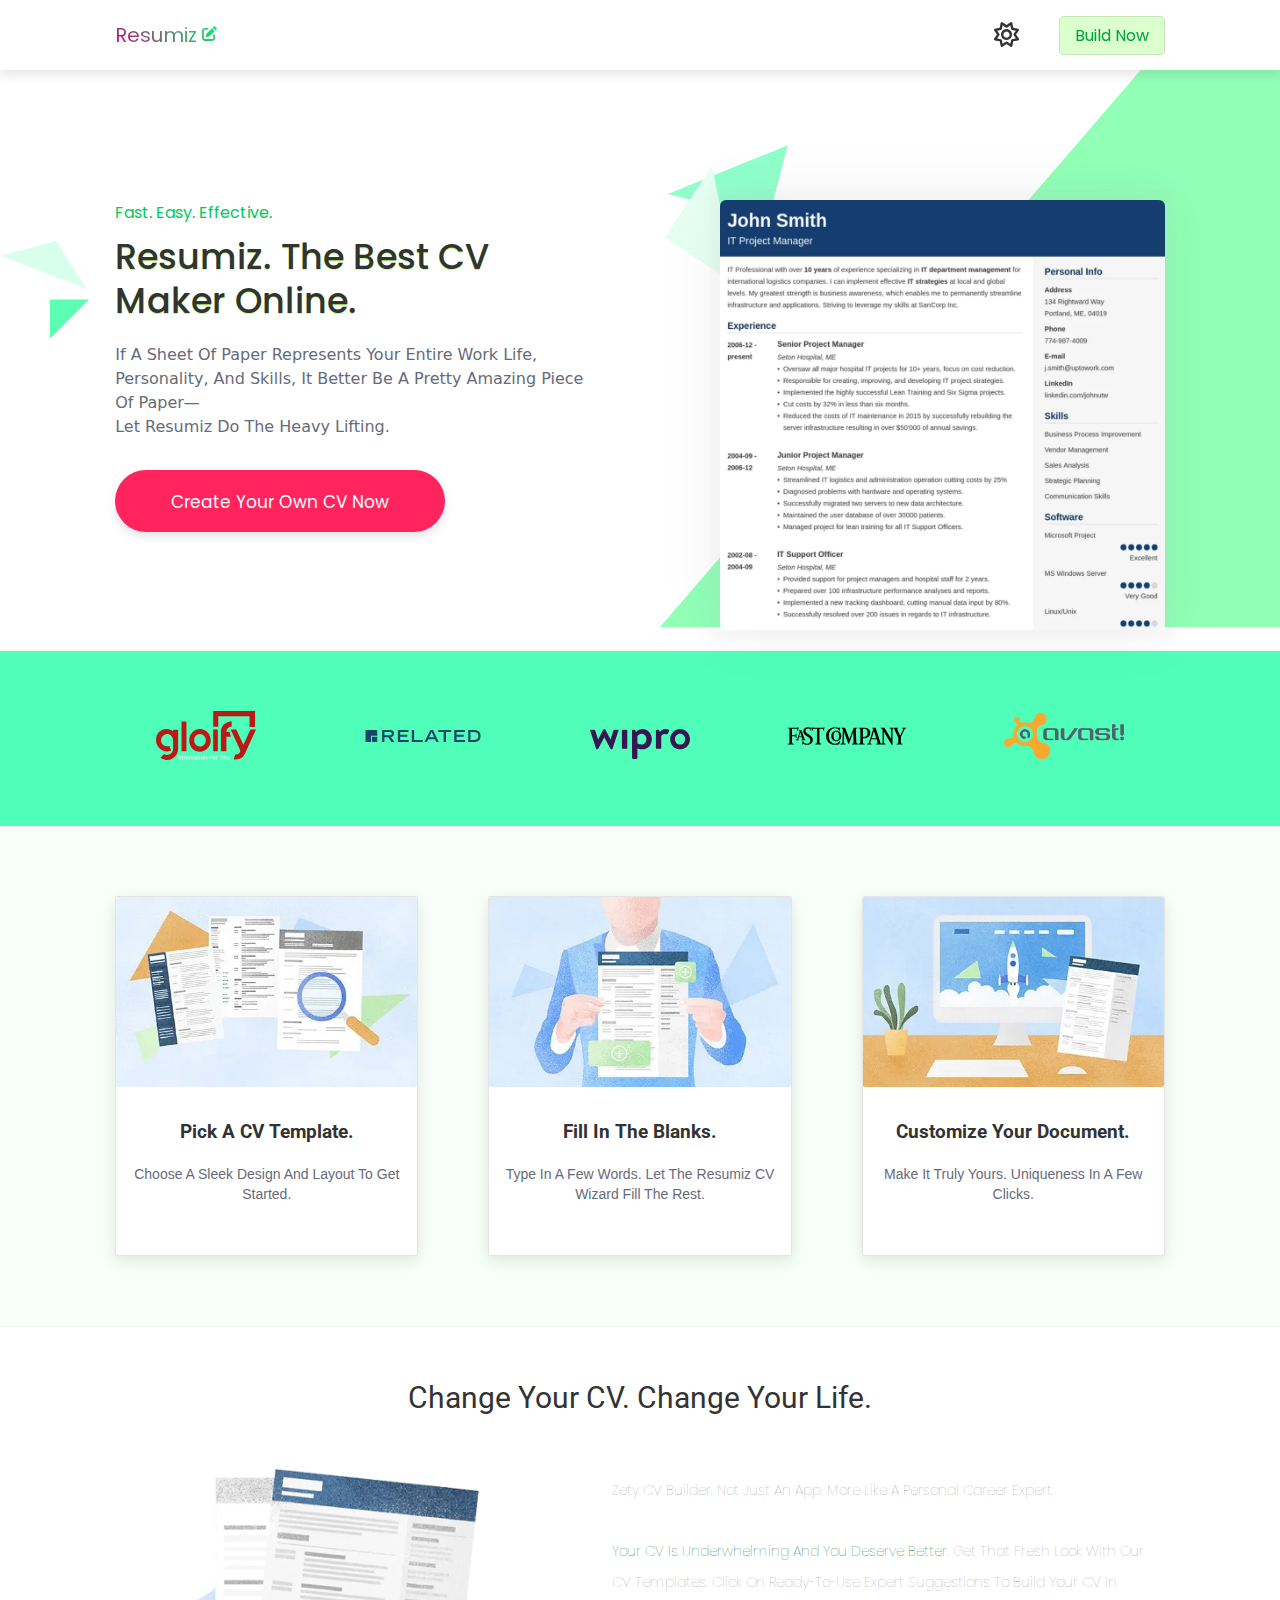
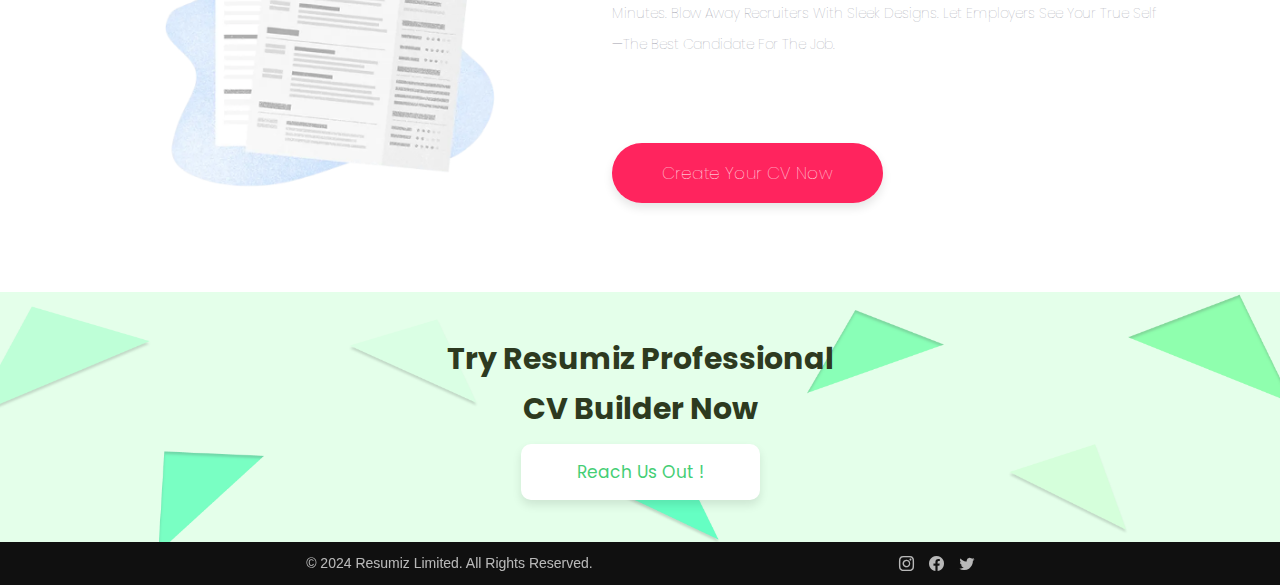
<file: index.html>
<!DOCTYPE html>
<html lang="en">

<head>
  <meta charset="UTF-8">
  <meta http-equiv="X-UA-Compatible" content="IE=edge">
  <meta name="viewport" content="width=device-width, initial-scale=1.0">
  <link rel="icon" href="img/resumiz.jpg">
  <title>Resumiz ~ Resume Builder </title>
  <link rel="stylesheet" href="https://cdn.jsdelivr.net/npm/bootstrap-icons@1.10.2/font/bootstrap-icons.css">
  <link rel="stylesheet" href="https://cdnjs.cloudflare.com/ajax/libs/font-awesome/6.2.1/css/all.min.css">
  <link rel="stylesheet" href="css/style.css">
  <link href="https://fonts.googleapis.com/css?family=Roboto:300,400,500,700,900&display=swap" rel="stylesheet" />


</head>

<body>

  <header>

    <a href="#" class="logo">Resumiz <i class="fa-solid fa-pen-to-square fa-2xs"></i> </a>
    <div class="left_head">
      <div class="icons">
        <i class="fa-regular fa-sun" id="icon"></i>
        <!-- <i id="bar" class="fa-solid fa-bars"></i> -->
        <div class="hamburger">
          <span class="bar"></span>
          <span class="bar"></span>
          <span class="bar"></span>
        </div>
      </div>
      <div class="navbar">
        <a href="#" class="btn">Build Now</a>
      </div>

    </div>

  </header>
  <section class="intro">
    <div class="left_intro">
      <div class="sml_clr_heading">Fast. Easy. Effective.</div>
      <div class="lrg_heading">Resumiz. The Best CV Maker Online.</div>
      <div class="sml_heading">If a sheet of paper represents your entire work life, personality, and skills, it better
        be a pretty amazing piece of paper—<br>
        Let Resumiz do the heavy lifting.</div>
      <a href="#" class="intro_btn">Create Your Own CV Now</a>
    </div>
    <div class="right_intro">
      <span class="half_triangle"></span>
      <div class="img">
        <img src="img/banner-resume.webp" alt="">
      </div>
    </div>
  </section>
  <section class="companies">
    <div class="comp_img">
      <img src="img/gloify.svg" alt="">
    </div>
    <div class="comp_img">
      <img src="img/The_Related.svg" alt="">
    </div>
    <div class="comp_img">
      <img src="img/wipro.svg" alt="">
    </div>
    <div class="comp_img">
      <img src="img/fast-company.svg" alt="">
    </div>
    <div class="comp_img">
      <img src="img/Avast_Software_logo.svg.png" alt="">
    </div>
  </section>
  <section class="facility">
    <div class="inner_facility">
      <div class="facility_img">
        <img src="img/pick-a-resume-template.webp" alt="">
      </div>
      <h3 class="sub_heading">Pick a CV template.</h3>
      <p class="text">Choose a sleek design and layout to get started.</p>
    </div>
    <div class="inner_facility">
      <div class="facility_img">
        <img src="img/make-it-yours.webp" alt="">
      </div>
      <h3 class="sub_heading">Fill in the blanks.</h3>
      <p class="text">Type in a few words. Let the Resumiz CV wizard fill the rest.</p>
    </div>
    <div class="inner_facility">
      <div class="facility_img">
        <img src="img/publish-your-resume.webp" alt="">
      </div>
      <h3 class="sub_heading">Customize your document.</h3>
      <p class="text">Make it truly yours. Uniqueness in a few clicks.</p>
    </div>
  </section>
  <section class="mid_content">
    <h2 class="mid_heading">Change Your CV. Change your life.</h2>
    <div class="inner_mid_cont">
      <div class="mid_img">
        <img src="img/check-cv.webp" alt="">
      </div>
      <div class="note">
        <p class="text">Zety CV builder. Not just an app. More like a personal career expert.<br><br>
          <span>Your CV is underwhelming and you deserve better</span>. Get that fresh look with our CV templates. Click on
          ready-to-use expert suggestions to build your CV in minutes. Blow away recruiters with sleek designs. Let
          employers see your true self—the best candidate for the job.</p>
        <a class="mid_btn" href="#">Create Your CV Now</a>
      </div>
    </div>
  </section>
  <section class="triangle_bg">
    <h1>Try Resumiz professional <br>CV Builder now</h1>
    <a href="#" class="create_btn">Reach us out !</a>
  </section>
  <footer class="footer">
    <p>© 2024 Resumiz Limited. All Rights Reserved.</p>
    <div class="footer_icons">
      <i class="bi bi-instagram"></i>
      <i class="bi bi-facebook"></i>
      <i class="bi bi-twitter"></i>
    </div>
  </footer>
  <script src="js/script.js"></script>
</body>

</html>
</file>
<file: css/style.css>
@import url('https://fonts.googleapis.com/css2?family=Poppins:wght@600&family=Roboto:wght@300&display=swap');


:root {
  --body_color: #fff;
  --header_color: #fff;
  --logo_color: linear-gradient(45deg, #c80082, #00ff6e);
  --icon_color: #333;
  --bar_color: #333;
  --sml_heading_clr: #676b78;
  --lrg_heading_clr: #333;
  --traingle1_clr: rgba(215, 255, 236, 1);
  --traingle2_clr: rgba(91, 255, 178, 1);
  --triangle_display: block;
  --border_bottom: 0.1rem solid rgba(35, 49, 67, .05);
  --lrg_heading_txt_shdw: 0 0.1rem 0.1rem #b9ff72;
  --facility_bg_color: #f7fff8;
  --facility_inner_bg_clr: #fff;
  --border_clr: 0.1rem solid rgba(0, 0, 0, 0.1);
  --mid_sml_heading_clr: #9da0ab;
  --text_green: #007246;
}

.dark_theme {
  --body_color: #0a0b0b;
  --header_color: #242424;
  --logo_color: linear-gradient(45deg, #00eaff, #00ff6e);
  --icon_color: #fff;
  --bar_color: #ffedd4;
  --sml_heading_clr: #fff;
  --lrg_heading_clr: #fff;
  --traingle1_clr: rgb(0 255 134 / 35%);
  --traingle2_clr: rgb(0 154 117 / 44%);
  --triangle_display: none;
  --border_bottom: 0.1rem solid rgba(94, 102, 112, 0.631);
  --lrg_heading_txt_shdw: 0 0.1rem 0.1rem #b9ff72;
  --facility_bg_color: #141517;
  --facility_inner_bg_clr: #27282c;
  --border_clr: 0.1rem solid rgba(255, 255, 255, 0.1);
  --mid_sml_heading_clr: #fff;
  --text_green: #1fd47a;
}

* {
  margin: 0;
  padding: 0;
  text-decoration: none;
  list-style: none;
  text-transform: capitalize;
  outline: none;
  font-family: 'Poppins';
  box-sizing: border-box;
  transition: all 0.2s ease;
  -webkit-font-smoothing: antialiased;
  -moz-osx-font-smoothing: grayscale;
}

html {
  font-size: 62.5%;
  overflow-x: hidden;
  scroll-behavior: smooth;
  scroll-padding-top: 6rem;
}

body {
  background: var(--body_color);
  min-height: 100vh;
  width: 100%;
}

section {
  padding: 2rem 9%;
}

header {
  position: fixed;
  top: 0;
  right: 0;
  left: 0;
  display: flex;
  justify-content: space-between;
  width: 100%;
  padding: 2rem 9%;
  align-items: center;
  z-index: 100;
  box-shadow: 0 .5rem 1rem rgba(0, 0, 0, 0.1);
  background: var(--header_color);
}

header .logo {
  font-size: 2rem;
  background-color: red;
  position: relative;

  /* Create the gradient. */
  background-image: var(--logo_color);

  /* Set the background size and repeat properties. */
  background-size: 100%;
  background-repeat: repeat;
  background-clip: text;
  /* Use the text as a mask for the background. */
  /* This will show the gradient as a text color rather than element bg. */
  -webkit-background-clip: text;
  -webkit-text-fill-color: transparent;
  -moz-background-clip: text;
  -moz-text-fill-color: transparent;
}

header .logo>i {
  font-size: 1.5rem;
  pointer-events: none;
  user-select: none;
}

.navbar .btn {
  font-size: 1.6rem;
  color: rgb(0, 162, 62);
  background: #dcffce;
  padding: 0.7rem 1.5rem;
  border: 0.1rem solid rgba(0, 0, 0, 0.1);
  border-radius: 0.5rem;
}

.navbar .btn:hover {
  color: #fff;
  background: #0eb858;
  box-shadow: 0 0.5rem 1.5rem rgba(0, 0, 0, 0.1);
}

header .left_head {
  display: flex;
  align-items: center;
  column-gap: 4rem;
}

.left_head .icons {
  display: flex;
  align-items: center;
  gap: 2rem;
}

.icons>i:first-child:not(.fa-moon) {
  font-size: 2.5rem;
  cursor: pointer;
  color: #333;
}

.fa-moon {
  font-size: 2.7rem;
  color: #c3ffc9;
}

.hamburger {
  display: none;
  cursor: pointer;
}

.hamburger .bar {
  display: block;
  width: 2.5rem;
  height: 3px;
  background: var(--bar_color);
  margin: 5px auto;
  transition: 0.3s ease-in-out;
  border-radius: 0.5rem;
  outline: none;
}


.icons>i:hover {
  scale: 1.1;
}

.intro {
  padding-top: 20rem;
  display: flex;
  justify-content: space-between;
  border-bottom: var(--border_bottom);
}

.intro .left_intro {
  width: 50%;
  position: relative;
}

.intro .left_intro::after {
  content: '';
  position: absolute;
  left: -320px;
  top: -40px;
  border-color: transparent transparent var(--traingle1_clr);
  border-width: 0px 458px 339px 458px;
  transform: scale(0.1) translate(2182px, 644px) rotate(0.3656rad);
  transform-origin: 0 0;
  border-style: solid;
}

.intro .left_intro::before {
  content: '';
  position: absolute;
  top: 0px;
  left: -290px;
  border-color: transparent transparent var(--traingle2_clr);
  border-width: 0px 276px 276px 276px;
  transform: scale(0.1) translate(2054px, 1191px) rotate(-0.7854rad);
  transform-origin: 0 0;
  border-style: solid;
}

.left_intro .sml_clr_heading {
  font-size: 1.6rem;
  color: #00ca58;
  margin-bottom: 1rem;
}

.left_intro .lrg_heading {
  font-size: 3.5rem;
  line-height: 1.25;
  color: var(--lrg_heading_clr);
  font-weight: 500;
  max-width: 40rem;
  text-shadow: var(--lrg_heading_txt_shdw);
}

.intro .right_intro {
  max-width: 50%;
  position: relative;
}

.intro .right_intro .half_triangle {
  position: absolute;
  bottom: 3px;
  right: -125px;
  width: 100%;
  border-bottom: 73rem solid #91ffb6;
  border-left: 63rem solid transparent;
  z-index: -1;
}

.intro .right_intro::after {
  content: '';
  position: absolute;
  left: -250px;
  top: -90px;
  border-color: transparent transparent rgba(145, 255, 204, 1);
  border-width: 0px 830px 621px 465px;
  transform: scale(0.1) translate(3412px, 927px) rotate(2.7557rad);
  transform-origin: 0 0;
  border-style: solid;
  z-index: -2;
}

.intro .right_intro::before {
  content: '';
  position: absolute;
  left: -240px;
  top: -50px;
  border-color: transparent transparent rgba(230, 255, 243, 1);
  border-width: 0px 605px 605px 605px;
  transform: scale(0.1) translate(1969px, 1467px) rotate(4.5111rad);
  transform-origin: 0 0;
  border-style: solid;
  z-index: -1;
}

.intro .sml_heading {
  font-family: system-ui, -apple-system, BlinkMacSystemFont, 'Segoe UI', Roboto, Oxygen, Ubuntu, Cantarell, 'Open Sans', 'Helvetica Neue', sans-serif;
  color: var(--sml_heading_clr);
  font-size: 1.6rem;
  font-weight: lighter;
  max-width: 47rem;
  line-height: 2.4rem;
  margin: 2rem 0 5rem 0;
}

.intro .intro_btn {
  font-size: 1.7rem;
  padding: 2rem 5.6rem 1.8rem;
  background: #ff245e;
  border-color: #d6003d;
  color: #fff;
  border-radius: 5rem;
  box-shadow: 0 0.5rem 1rem rgba(0, 0, 0, 0.1);
}

.intro .intro_btn:hover {
  box-shadow: none;
  opacity: 0.85;
}

.intro .img {
  width: 44.5rem;
  height: 43rem;
  box-shadow: 0 0 0.7rem 1.1rem hsl(0deg 0% 77% / 8%);
  filter: drop-shadow(0px 0px 28px rgba(0, 0, 0, 0.06));
}

.intro .img img {
  width: 100%;
  height: 100%;
  border-radius: 0.6rem;
  cursor: pointer;
}

.companies {
  display: flex;
  flex-flow: row wrap;
  column-gap: 1rem;
  justify-content: space-around;
  align-items: center;
  background-color: #4fffb9;
}

.companies .comp_img {
  width: 10rem;
}

.companies .comp_img:nth-child(2) {
  width: 15rem;
}

.companies .comp_img:nth-child(3) {
  height: 7rem;
}

.companies .comp_img:nth-child(4) {
  width: 13rem;
}

.companies .comp_img:nth-child(5) {
  width: 12rem;
}

.comp_img img {
  width: 100%;
}

.facility {
  padding-top: 7rem;
  padding-bottom: 7rem;
  display: flex;
  flex-wrap: nowrap;
  justify-items: space-between;
  column-gap: 7rem;
  border-bottom: var(--border_bottom);
  margin: auto;
  background: var(--facility_bg_color);
}

.facility .inner_facility {
  max-width: 33.2rem;
  text-align: center;
  flex: 1 1 33.2rem;
  box-shadow: 0 0.5rem 1.5rem rgba(0, 0, 0, 0.1);
  padding-bottom: 5rem;
  border-radius: 0.2rem;
  border: var(--border_clr);
  background: var(--facility_inner_bg_clr);
}

.facility .inner_facility .sub_heading {
  font-family: 'Roboto', sans-serif;
  font-size: 1.9rem;
  margin: 2.8rem 0 2.2rem;
  color: var(--bar_color);
}

.facility .inner_facility .text {
  padding: 0 1.5rem;
  font-size: 1.4rem;
  /* font-family:system-ui, -apple-system, BlinkMacSystemFont, 'Segoe UI', Roboto, Oxygen, Ubuntu, Cantarell, 'Open Sans', 'Helvetica Neue', sans-serif; */
  font-family: HK Grotesk, sans-serif;
  font-weight: lighter;
  line-height: 1.4;
  color: var(--sml_heading_clr);
}

.facility img {
  width: 100%;
  border-radius: 0.2rem;
}

.mid_content {
  text-align: center;
  margin: 3rem 0;
}

.mid_content .mid_heading {
  font-family: 'Roboto', sans-serif;
  font-size: 3rem;
  font-weight: 400;
  color: var(--bar_color);
  line-height: 1.4;
}

.mid_content .inner_mid_cont {
  display: flex;
  align-items: center;
  margin: 5rem 0;
  justify-content: space-between;
}

.mid_content .inner_mid_cont .mid_img {
  max-width: 33rem;
  margin-left: 5rem;
  margin-right: 10rem;
}

.mid_content .inner_mid_cont .mid_img img {
  width: 100%;
}

.mid_content .inner_mid_cont .note {
  width: 55.3rem;
  font-size: 1.4rem;
  font-family: system-ui, -apple-system, BlinkMacSystemFont, 'Segoe UI', Roboto, Oxygen, Ubuntu, Cantarell, 'Open Sans', 'Helvetica Neue', sans-serif;
  color: var(--mid_sml_heading_clr);
  font-weight: lighter;
  text-align: left;
}

.mid_content .inner_mid_cont .note .text span {
  color: var(--text_green);
}

.mid_content .inner_mid_cont .note .text {
  margin-bottom: 10rem;
  line-height: 2.2;
}

.mid_content .inner_mid_cont .note .mid_btn {
  font-size: 1.7rem;
  padding: 1.8rem 5rem 1.8rem;
  background: #ff245e;
  border-color: #d6003d;
  color: #fff;
  border-radius: 5rem;
  box-shadow: 0 0.5rem 1rem rgba(0, 0, 0, 0.1);
}

.mid_content .inner_mid_cont .note .mid_btn:hover {
  box-shadow: none;
  opacity: 0.9;
}

.triangle_bg {
  width: 100%;
  height: 25rem;
  position: relative;
  text-align: center;
  display: flex;
  flex-direction: column;
  justify-content: center;
  align-items: center;
  gap: 1rem;
}

.triangle_bg::after {
  content: '';
  position: absolute;
  left: 0;
  top: 0;
  background: url(../img/triangles.png) no-repeat;
  background-size: cover;
  background-position-x: center;
  background-position-y: center;
  width: 100%;
  height: 100%;
  z-index: -1;
}

.triangle_bg .create_btn {
  font-size: 1.7rem;
  padding: 1.5rem 5.6rem 1.5rem;
  background: #ffffff;
  border-color: #76d600;
  color: #45ce75;
  border-radius: 1rem;
  box-shadow: 0 0.5rem 1rem rgba(0, 0, 0, 0.1);
  width: fit-content;
}

.triangle_bg .create_btn:hover {
  box-shadow: none;
  opacity: 0.85;
}

.triangle_bg h1 {
  font-size: 3rem;
  line-height: 5rem;
  font-weight: bolder;
  color: #2d3a20;
}

.footer {
  width: 100%;
  display: flex;
  align-items: center;
  justify-content: space-evenly;
  padding: 1rem 0rem;
  background-color: #101010;
  color: #fff;
}

.footer p {
  font-family: 'Segoe UI', Tahoma, Geneva, Verdana, sans-serif;
  font-size: 1.4rem;
  font-weight: 200;
  opacity: 0.7;
}

.footer .footer_icons {
  font-size: 1.5rem;
  display: flex;
  gap: 1.5rem;
  opacity: 0.7;
  cursor: pointer;
}

.footer .footer_icons i {
  font-size: 1.5rem;
  transition: 0.3s ease-in-out;
}

.footer .footer_icons i:hover {
  scale: 1.2;
  color: #00ff6e;
}




@media (max-width:1152px) {
  .intro .img {
    width: 37rem;
    height: 35rem;
  }

  .intro .right_intro .half_triangle {
    right: -102px;
    border-bottom: 63rem solid #91ffb6;
    border-left: 53rem solid transparent;
  }

  .mid_content .inner_mid_cont .mid_img {
    max-width: 25rem;
    margin-right: 10rem;
    margin-left: 0;
  }
}

@media (max-width:1067px) {
  section {
    padding: 2rem;
  }

  .intro .right_intro .half_triangle {
    right: -18px;
  }

  header {
    padding: 2rem;
  }

  .intro .left_intro:before {
    left: -163px;
    z-index: -1;
  }

  .intro .left_intro:after {
    left: -163px;
    z-index: -1;
  }

}

@media (max-width:991px) {
  html {
    font-size: 55%;
  }
}

@media (max-width:856px) {
  .intro .right_intro {
    padding-top: 10rem;
  }

  .intro .right_intro:after {
    top: 9px;
  }

  .intro .right_intro:before {
    top: 46px;
  }

}

@media (max-width:770px) {
  .intro .img {
    width: 33rem;
    height: 34rem;
  }
}

@media (max-width:770px) {
  .intro {
    padding-top: 12rem;
    flex-direction: column;
    justify-content: center;
    align-items: center;
  }

  .intro .left_intro {
    min-width: fit-content;
    text-align: center;
  }

  .left_intro .lrg_heading {
    max-width: none;
  }

  .left_intro .sml_heading {
    max-width: none;
  }

  .intro .img {
    width: fit-content;
    height: 24rem;
  }

  .intro .right_intro .half_triangle {
    right: -248px;
  }

  .facility {
    flex-direction: column;
    align-items: center;
    justify-content: space-around;
    gap: 3rem;
  }

  .mid_content .inner_mid_cont {
    flex-direction: column;
  }

  .mid_content .inner_mid_cont .mid_img {
    margin: 0;
  }

  .mid_content .inner_mid_cont .note {
    width: 100%;
  }

  .mid_content .inner_mid_cont .note:not(.mid_btn) {
    text-align: left;
  }

}

@media (max-width:750px) {
  .intro .right_intro {
    padding-top: 12rem;
    min-width: 100%;
    display: flex;
    justify-content: center;
  }

  .intro .right_intro .half_triangle {
    right: -15px;
    border-bottom: 44rem solid #91ffb6;
    border-left: 71rem solid transparent;
  }

  .intro .right_intro:after {
    top: 39px;
    left: -37px;
  }

  .intro .right_intro:before {
    top: 67px;
    left: -16px;
  }

  .mid_content .inner_mid_cont .note .mid_btn {
    display: flex;
    justify-content: center;
  }

}

@media (max-width:650px) {
  .intro .right_intro:before {
    left: -76px;
  }

  .intro .right_intro:after {
    left: -102px;
  }
}

@media (max-width:560px) {
  .intro .right_intro:before {
    display: none;
  }

  .intro .right_intro:after {
    display: none;
  }
}


@media (max-width:500px) {
  .navbar {
    position: absolute;
    top: 0;
    right: 0;
    left: 100%;
    height: 200vh;
    width: 100%;
    z-index: -1;
    padding-top: 12rem;
    text-align: center;
    transition: 0.6s cubic-bezier(0.55, 0, 0.1, 1) 0s;
    background: var(--header_color);
  }

  .left_head .icons i {
    margin-left: 1.5rem;
  }

  .hamburger {
    display: block;
  }

  .hamburger.active .bar {
    width: 2.7rem;
  }

  .hamburger.active .bar:nth-child(2) {
    opacity: 0;
  }

  .hamburger.active .bar:nth-child(1) {
    transform: translateY(0.8rem) rotate(45deg);
  }

  .hamburger.active .bar:nth-child(3) {
    transform: translateY(-0.8rem) rotate(-45deg);
  }

  .intro .right_intro:before {
    left: -124px;
  }

  .intro .right_intro:after {
    left: -152px;
  }

}

@media (max-width:400px) {
  .footer{
    flex-direction: column;
    gap: 1rem;
  }
}

@media (max-width:370px) {
  .intro .right_intro:after {
    display: var(--triangle_display);
  }

  .intro .right_intro:before {
    display: var(--triangle_display);
  }

  .intro .intro_btn {
    font-size: 1.5rem;
    padding: 1.5rem 3rem;
  }

  .intro .right_intro .half_triangle {
    right: -15px;
    border-bottom: 43rem solid #91ffb6;
    border-left: 39rem solid transparent;
  }

  .intro .right_intro:after {
    left: -222px;
  }

  .intro .right_intro:before {
    left: -202px;
  }

  .facility {
    padding: 2rem 3.5rem;
  }

  .mid_content .inner_mid_cont .note .text {
    margin-bottom: 5rem;
    line-height: 2.2;
  }

  .triangle_bg .create_btn {
    font-size: 1.3rem;
  }

  .triangle_bg h1 {
    font-size: 2.5rem;
    line-height: 3.2rem;
  }
}

@media (max-width:300px) {
  .mid_content .inner_mid_cont .note .mid_btn {
    font-size: 1.5rem;
    padding: 1.5rem 2rem;
  }
}
</file>
